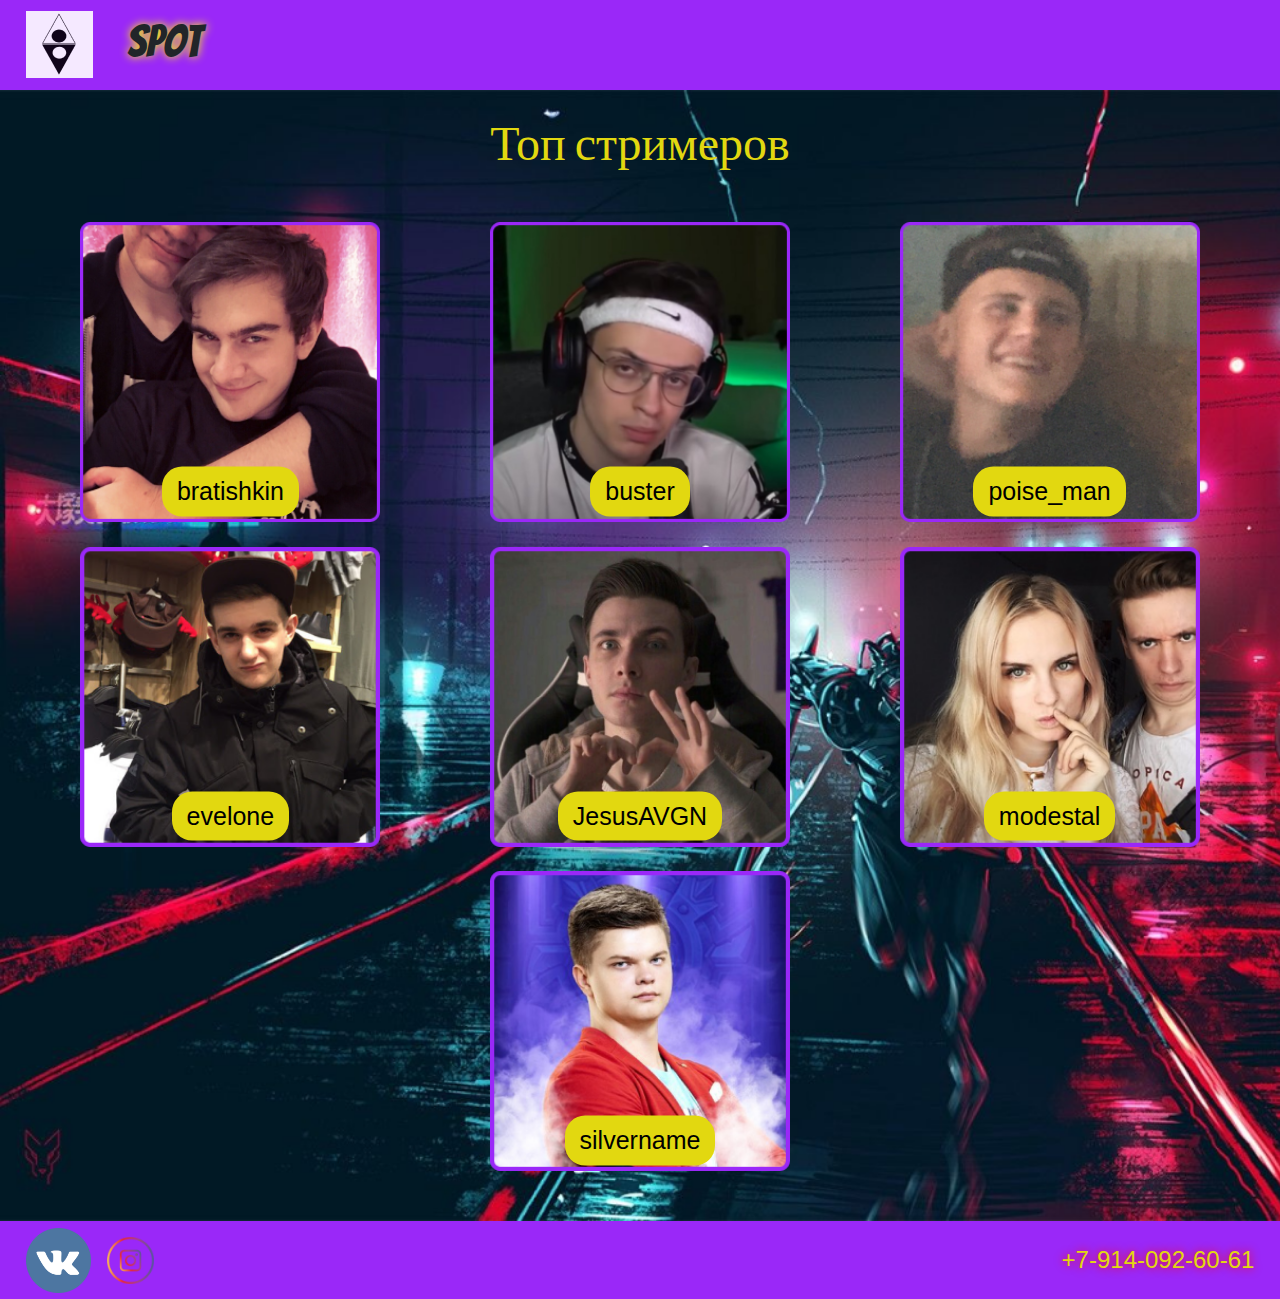
<file: streamers/index.html>
<!DOCTYPE html>
<html lang="en">
<head>
    <meta charset="UTF-8">
    <meta name="viewport" content="width=device-width, initial-scale=1.0">
    <title>Streamers</title>
    <link rel="stylesheet" href="https://stackpath.bootstrapcdn.com/bootstrap/4.5.2/css/bootstrap.min.css" integrity="sha384-JcKb8q3iqJ61gNV9KGb8thSsNjpSL0n8PARn9HuZOnIxN0hoP+VmmDGMN5t9UJ0Z" crossorigin="anonymous">
    <link rel="stylesheet" href="streamers.css">
</head>
<body>
    <header>
        <div class="flexbox_menu">
            <a class="navbar-brand" href="../index.html">
                <img src="stream_pict/logo.png" alt="logo" class = "logo">
            </a>
                <h1 class="">spot</h1>

        </div>
    </header>
    <section>
        <h2>Топ стримеров</h2>
        <div class="flexbox_streamers">
            <div class="streamers">
                <div class="stream_card">
                    <img src="stream_pict/bratishkin_card.png" alt="">
                    <a href="http://twitch.tv/bratishkinoff" class="button">bratishkin</a>
                </div>
            </div>
            
            <div class="streamers">
                <div class="stream_card">
                    <img src="stream_pict/buster_card.png" alt="">
                    <a href="https://www.twitch.tv/buster" class="button">buster</a>
                </div>
            </div>

            <div class="streamers">
                <div class="stream_card">
                    <img src="stream_pict/poise_man_card.png" alt="">
                    <a href="https://www.twitch.tv/poise_man" class="button">poise_man</a>
                </div>
            </div>

            <div class="streamers">
                <div class="stream_card">
                    <img src="stream_pict/evelone_card.png" alt="">
                    <a href="https://www.twitch.tv/evelone192" class="button">evelone</a>
                </div>
            </div>

            <div class="streamers">
                <div class="stream_card">
                    <img src="stream_pict/jesusAVGN.png" alt="">
                    <a href="https://www.twitch.tv/jesusavgn" class="button">JesusAVGN</a>
                </div>
            </div>

            <div class="streamers">
                <div class="stream_card">
                    <img src="stream_pict/modestal.png" alt="">
                    <a href="https://www.twitch.tv/modestal" class="button">modestal</a>
                </div>
            </div>

            <div class="streamers">
                <div class="stream_card">
                    <img src="stream_pict/silvername.png" alt="">
                    <a href="https://www.twitch.tv/silvername" class="button">silvername</a>
                </div>
            </div>

        </div>
    </section>
    
    <footer>
        <div class = "footer_flexbox">
            <a href="https://vk.com/poise_boy" class = "vk_search"><img src="stream_pict/vk_icon.png" alt=""></a>
            <a href="https://www.instagram.com/poise_boy/?hl=ru"><img src="stream_pict/instagram_icon.png" alt=""></a>
        </div>
        
        <div class="footer_blexbox_right">
            <a href="tel: +7-914-092-60-61">+7-914-092-60-61</a>
        </div>
    </footer>

    
    <script src="https://code.jquery.com/jquery-3.5.1.slim.min.js" integrity="sha384-DfXdz2htPH0lsSSs5nCTpuj/zy4C+OGpamoFVy38MVBnE+IbbVYUew+OrCXaRkfj" crossorigin="anonymous"></script>
    <script src="https://cdn.jsdelivr.net/npm/popper.js@1.16.1/dist/umd/popper.min.js" integrity="sha384-9/reFTGAW83EW2RDu2S0VKaIzap3H66lZH81PoYlFhbGU+6BZp6G7niu735Sk7lN" crossorigin="anonymous"></script>
    <script src="https://stackpath.bootstrapcdn.com/bootstrap/4.5.2/js/bootstrap.min.js" integrity="sha384-B4gt1jrGC7Jh4AgTPSdUtOBvfO8shuf57BaghqFfPlYxofvL8/KUEfYiJOMMV+rV" crossorigin="anonymous"></script>
</body>
</html>
</file>
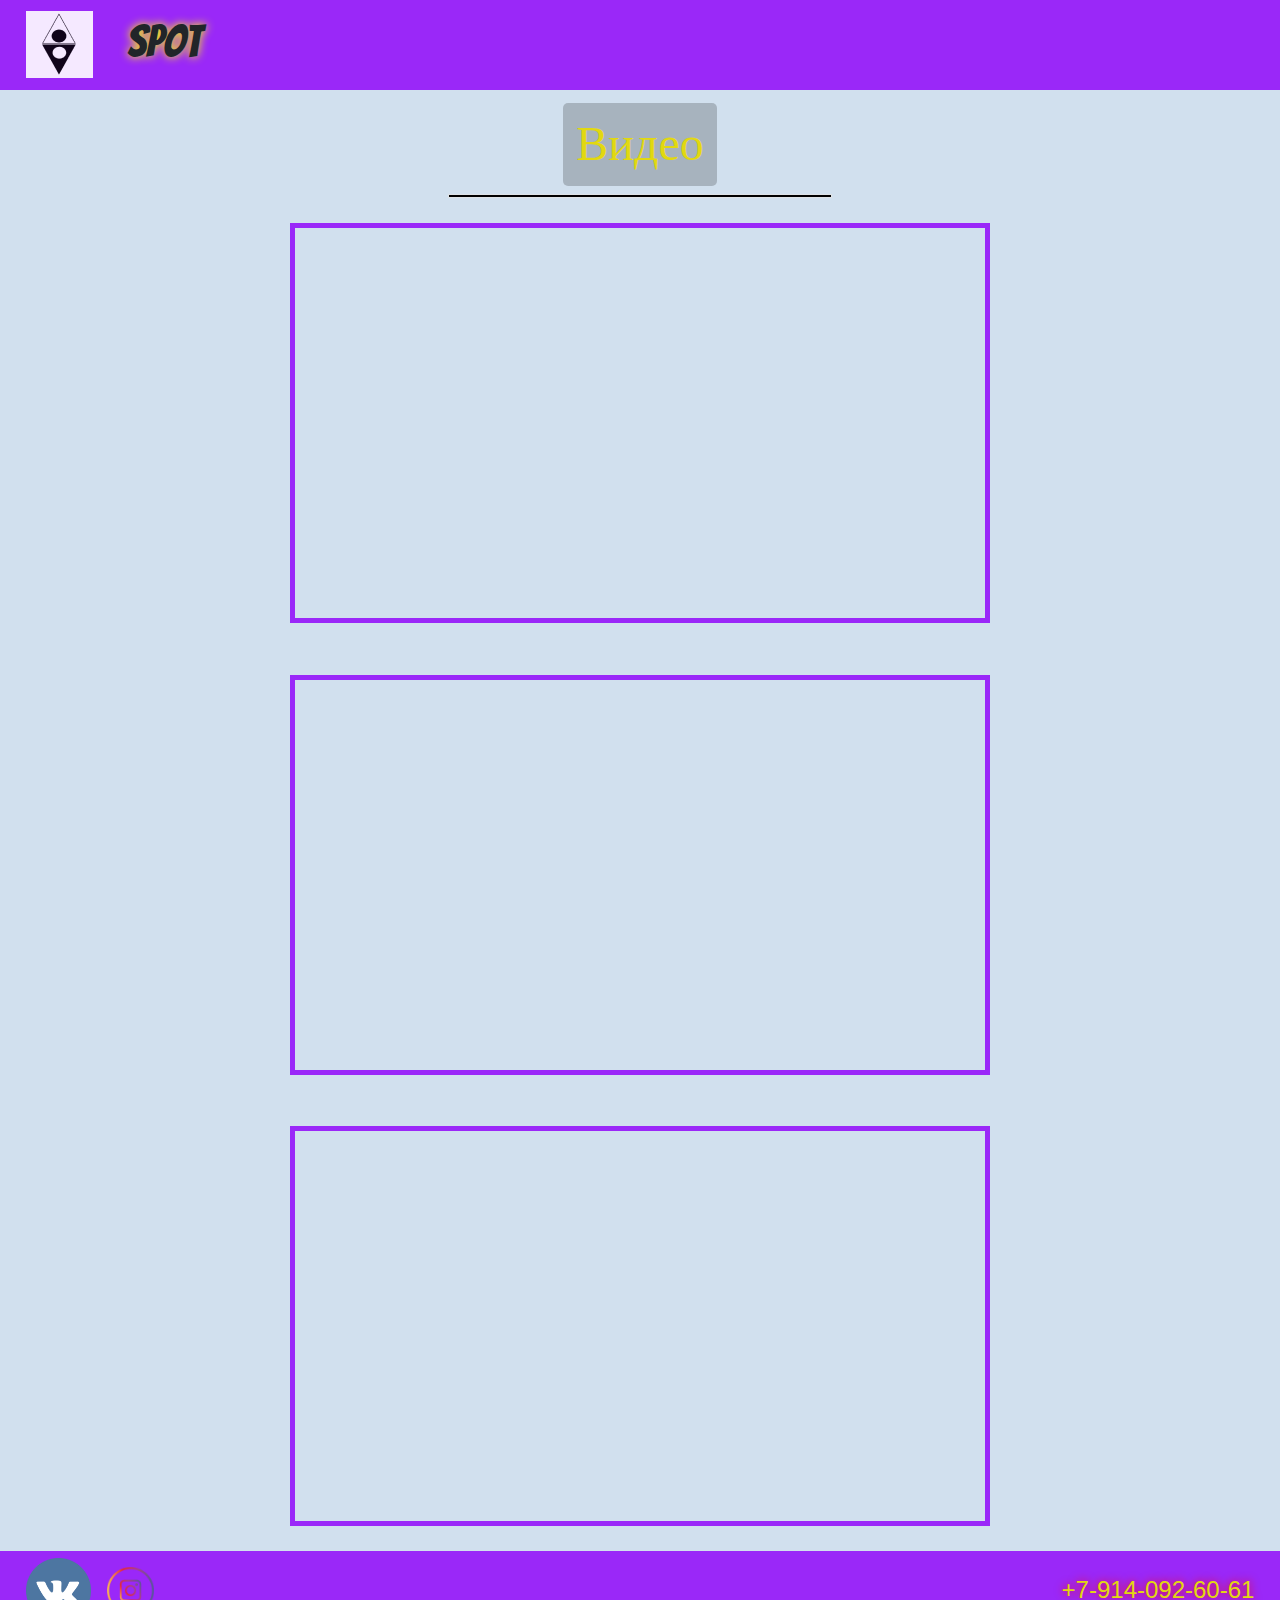
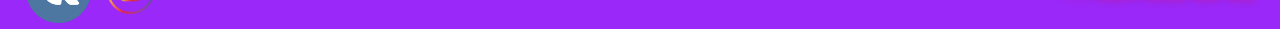
<file: video/index.html>
<!DOCTYPE html>
<html lang="en">
<head>
    <meta charset="UTF-8">
    <meta name="viewport" content="width=device-width, initial-scale=1.0">
    <title>Video</title>
    <link rel="stylesheet" href="https://stackpath.bootstrapcdn.com/bootstrap/4.5.2/css/bootstrap.min.css" integrity="sha384-JcKb8q3iqJ61gNV9KGb8thSsNjpSL0n8PARn9HuZOnIxN0hoP+VmmDGMN5t9UJ0Z" crossorigin="anonymous">
    <link rel="stylesheet" href="video.css">
</head>
<body>
    <header>
        
        <div class="flexbox_menu">
            <a class="navbar-brand" href="../index.html">
                <img src="video_pict/logo.png" alt="logo" class = "logo">
            </a>
                <h1 class="">spot</h1>
        </div>
    </header>
    <section>
        <h2>Видео</h2>
        <div class="line_box">
            <div class="border"> </div>
        </div>
        <div class="thumb-wrap">
            <iframe src="https://www.youtube.com/embed/r_0aoTZIFNo" frameborder="0"  allowfullscreen></iframe>
            <iframe src="https://www.youtube.com/embed/VUoZPQ8m_EY" frameborder="0"  allowfullscreen></iframe>
            <iframe src="https://www.youtube.com/embed/jCAps_EXXFc" frameborder="0" allowfullscreen></iframe>
        </div>
        
    </section>

    <footer>
        <div class = "footer_flexbox">
            <a href="https://vk.com/poise_boy" class = "vk_search"><img src="video_pict/vk_icon.png" alt=""></a>
            <a href="https://www.instagram.com/poise_boy/?hl=ru"><img src="video_pict/instagram_icon.png" alt=""></a>
        </div>
        
        <div class="footer_blexbox_right">
            <a href="tel: +7-914-092-60-61">+7-914-092-60-61</a>
        </div>
    
    </footer>

    <script src="https://code.jquery.com/jquery-3.5.1.slim.min.js" integrity="sha384-DfXdz2htPH0lsSSs5nCTpuj/zy4C+OGpamoFVy38MVBnE+IbbVYUew+OrCXaRkfj" crossorigin="anonymous"></script>
    <script src="https://cdn.jsdelivr.net/npm/popper.js@1.16.1/dist/umd/popper.min.js" integrity="sha384-9/reFTGAW83EW2RDu2S0VKaIzap3H66lZH81PoYlFhbGU+6BZp6G7niu735Sk7lN" crossorigin="anonymous"></script>
    <script src="https://stackpath.bootstrapcdn.com/bootstrap/4.5.2/js/bootstrap.min.js" integrity="sha384-B4gt1jrGC7Jh4AgTPSdUtOBvfO8shuf57BaghqFfPlYxofvL8/KUEfYiJOMMV+rV" crossorigin="anonymous"></script>
</body>
</html>
</file>
<file: streamers/streamers.css>
@import url('https://fonts.googleapis.com/css2?family=Bangers&display=swap');
header{
    font-family: 'Bangers', cursive;
    display: flex;
    background-color: #9A28F8;
    padding-top: 0.5%;
    padding-bottom: 0.5%;
    justify-content: start;
}

h1{
    margin-left: 12%;
    font-size: 45px;
    text-shadow: yellow 0 0 10px;
    animation: spot 1.8s linear infinite alternate;
    animation-play-state: running;
}

@keyframes spot{
    0%{
        text-shadow: white 0 0 0px;
    }
    100%{
       text-shadow: yellow 0 0 20px;
    }
}

section{
    background-image: url("stream_pict/stremers_bg.png");
    padding: 2%;
    background-size: cover;
    background-repeat: no-repeat;
    min-height: 100vh;
}

.flexbox_menu{
    display: flex;
    align-items: center;
    justify-content: space-between;
    margin-left: 2%;
}

h2{
    color: #E2D810;
    font-family: 'Bangers', cursive;
    font-size: 3em;
    text-align: center;
}

.flexbox_streamers img{
    width: 300px;
    height: 300px;
}

.stream_card{
    text-align: center;
    bottom: 20px;
    
}

.stream_card img{
    max-height: 300px;
}

.flexbox_streamers{
    margin-top: 2%;
    display: flex;
    justify-content: space-around;
    flex-wrap: wrap;
    margin-bottom: 2%;
}

.streamers{
    margin-top: 2%;
    margin-left: 3%;
    margin-right: 3%;
    width: 300px;
    height: 300px;
}

.button{
    padding: 2% 5%;
    font-size: 25px;
    background: #E2D810;
    color: black;
    text-decoration: none !important;
    border-radius: 20px;
    display: inline-block;
    transform: translateY(-112%);
    
}

.button:active{
    transform: scale(0.8) translateY(-150%);
}

.button:hover{
    color: black;
}


@media screen and (max-width: 350px){
    footer div a{
        color: #E2D810;
        font-size: 14px;
        text-decoration: none;
    }
    footer div img{
        width: 45px;
        height: 45px;
    }
    
    h2{
        font-size:1.5em;
    }
    .stream_card img{
        width: 200px;
        height: 200px;
    }
    .streamers{
        width: 200px;
        height: 200px;
    }
    
}

@media screen and (max-width: 320px){
    h1{
        font-size: 40px;
        margin-left: 5%;
    }
    .logo{
        width: 50px;
        height: 50px;
    }
    
}

@media screen and (max-width: 280px){
    nav{
        right: 5%;
    }
    h1{
        font-size: 25px;
        margin-left: 3%;
    }
    .logo{
        width: 35px;
        height: 35px;
    }
    
}

@media screen and (max-width: 220px){
    .stream_card img{
        width: 150px;
        height: 150px;
    }
    .streamers{
        width: 150px;
        height: 150px;
    }
}

@media screen and (max-width: 151px){
    .stream_card img{
        width: 100px;
        height: 100px;
    }
    .streamers{
        width: 100px;
        height: 100px;
    }
    .button{
        padding: 1% 4%;
        font-size: 16px;
    }
    h1{
        font-size: 20px;
    }
    h2{
        font-size: 1em;
    }
}

footer{
    padding-bottom: 0.5%;
    padding-top: 0.5%;
    background-color: #9A28F8;
    display: flex;
    justify-content: space-between;
    flex-wrap: wrap;
}

.footer_flexbox{
    display: flex;
    margin-left: 2%;
    align-items: center;
}

.footer_blexbox_right{
    display: flex;
    align-items: center;
    margin-right: 2%;
}

footer img{
    width: 65px;
    height: 65px;
    margin-right: 8%;
    margin-left: 1%;
}

.vk_search{
    margin-right: 5%;
}

footer a{
    color: #E2D810;
    font-size: 1.5em;
    text-decoration: none;
    text-shadow: red 0 0 10px;
}

@media screen and (max-width: 120px){
    footer div a{
        font-size: 10px;
    }
}

@media screen and (max-width: 105px){
    .stream_card img{
        width: 70px;
        height: 70px;
    }
    .streamers{
        width: 70px;
        height: 70px;
    }
    .button{
        padding: .5% 3%;
        font-size: 10px;
        transform: translateY(-150%);
    }
    h1{
        font-size: 15px;
    }
    h2{
        font-size: .6em;
    }
    footer div img{
        width: 25px;
        height: 25px;
    }

    footer a{
        font-size: 8px;
    }
    button:active{
        transform: scale(0.8) translateY(-170%);
    }
    footer div a{
        font-size: 8px;
    }
}
</file>
<file: video/video.css>
@import url('https://fonts.googleapis.com/css2?family=Bangers&display=swap');

body{
    background: rgb(209, 224, 238);
}

header{
    font-family: 'Bangers', cursive;
    display: flex;
    background-color: #9A28F8;
    padding-top: 0.5%;
    padding-bottom: 0.5%;
    justify-content: start;
}

h1{
    margin-left: 12%;
    font-size: 45px;
    text-shadow: yellow 0 0 10px;
    animation: spot 1.8s linear infinite alternate;
    animation-play-state: running;
}

@keyframes spot{
    0%{
        text-shadow: white 0 0 0px;
    }
    100%{
       text-shadow: yellow 0 0 20px;
    }
}

.flexbox_menu{
    display: flex;
    align-items: center;
    justify-content: space-between;
    margin-left: 2%;
}

section{
    text-align: center;
    height: 100%;
}

h2{
    display: inline-block;
    color: #E2D810;
    font-family: 'Bangers', cursive;
    font-size: 3em;
    text-align: center;
    background: rgba(0,0,0,0.2);
    padding: 1%;
    margin-top: 1%;
    border-radius: 5px;
}

.line_box{
    display: flex;
    justify-content: center;
}

.border{
    width: 30%;
    height: 4px;
    background: black;
}

@media screen and (max-width: 350px){
    footer div a{
        color: #E2D810;
        font-size: 16px;
        text-decoration: none;
    }
    footer div img{
        width: 45px;
        height: 45px;
    }
    h2{
        font-size:1.5em;
    }
}

@media screen and (max-width: 320px){
    h1{
        font-size: 40px;
        margin-left: 5%;
    }
    .logo{
        width: 50px;
        height: 50px;
    }
    
}

@media screen and (max-width: 150px){
    h1{
        font-size: 20px;
    }
    .flexbox_menu img{
        width: 30px;
        height: 30px;
    }

}

@media screen and (max-width: 120px){
    h2{
        font-size: 1em;
    }
}

.thumb-wrap{
    display: flex;
    flex-direction: column;
    align-items: center;
}

.thumb-wrap iframe{
    width: 700px;
    height: 400px;
    margin-top: 2%;
    margin-bottom: 2%;
    border: #9A28F8 solid 5px;

}

@media screen and (max-width: 700px){
    .thumb-wrap iframe{
        width: 500px;
        height: 300px;
    }
}

@media screen and (max-width: 500px){
    .thumb-wrap iframe{
        width: 400px;
        height: 200px;
    }
}

@media screen and (max-width: 425px){
    .thumb-wrap iframe{
        width: 300px;
        height: 200px;
    }
}

@media screen and (max-width: 320px){
    .thumb-wrap iframe{
        width: 200px;
        height: 100px;
    }
}

@media screen and (max-width: 200px){
    .thumb-wrap iframe{
        width: 100px;
        height: 100px;
    }
    footer div a{
        color: #E2D810;
        font-size: 10px;
        text-decoration: none;
    }
}

footer{
    padding-bottom: 0.5%;
    padding-top: 0.5%;
    background-color: #9A28F8;
    display: flex;
    justify-content: space-between;
    flex-wrap: wrap;
}

.footer_flexbox{
    display: flex;
    margin-left: 2%;
    align-items: center;
}

.footer_blexbox_right{
    display: flex;
    align-items: center;
    margin-right: 2%;
}

footer img{
    width: 65px;
    height: 65px;
    margin-right: 8%;
    margin-left: 1%;
}

.vk_search{
    margin-right: 5%;
}

footer a{
    color: #E2D810;
    font-size: 1.5em;
    text-decoration: none;
    text-shadow: red 0 0 10px;
}

@media screen and (max-width: 105px){
    h1{
        font-size: 15px;
    }
    footer div img{
        width: 25px;
        height: 25px;
    }
    footer a{
        font-size: 1em;
    }
    footer a{
        font-size: 1em;
    }
    .thumb-wrap iframe{
        width: 70px;
        height: 70px;
    }
}
</file>
